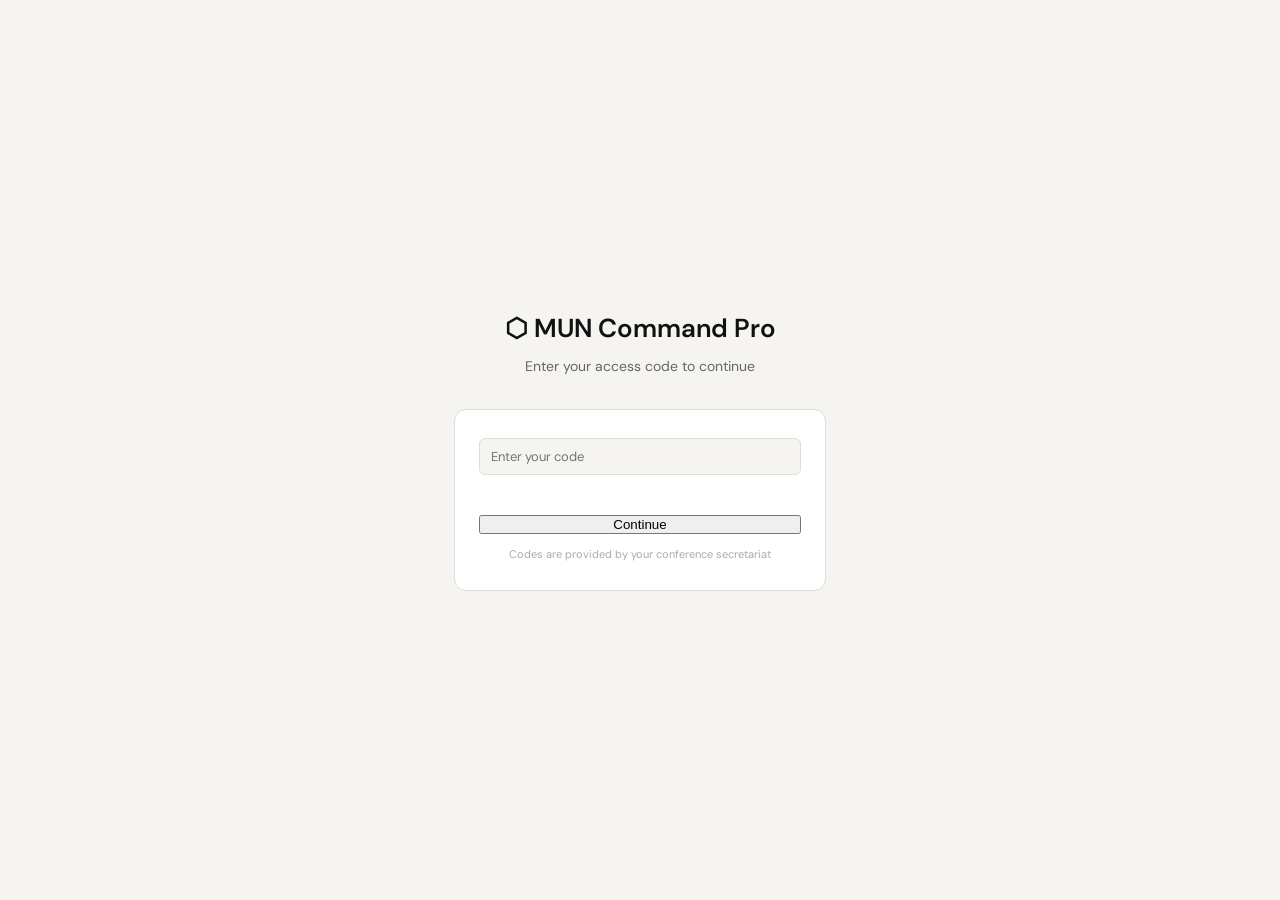
<file: templates/index.html>
<!DOCTYPE html>
<html lang="en">
<head>
  <meta charset="UTF-8">
  <meta name="viewport" content="width=device-width, initial-scale=1.0">
  <title>MUN Command Pro</title>
  <link rel="stylesheet" href="/static/style.css">
  <link href="https://fonts.googleapis.com/css2?family=DM+Sans:wght@300;400;500;600&display=swap" rel="stylesheet">
</head>
<body class="landing-page">

  <div class="landing-wrap">
    <div class="landing-logo">⬡ MUN Command Pro</div>
    <p class="landing-tagline">Enter your access code to continue</p>

    <div class="login-card">
      <input
        type="text"
        id="access-code"
        placeholder="Enter your code"
        autocomplete="off"
        spellcheck="false"
      />
      <div class="login-error" id="login-error"></div>
      <button id="login-btn">Continue</button>
      <p class="login-hint">Codes are provided by your conference secretariat</p>
    </div>
  </div>

  <script src="/static/app.js" type="module"></script>
</body>
</html>
</file>
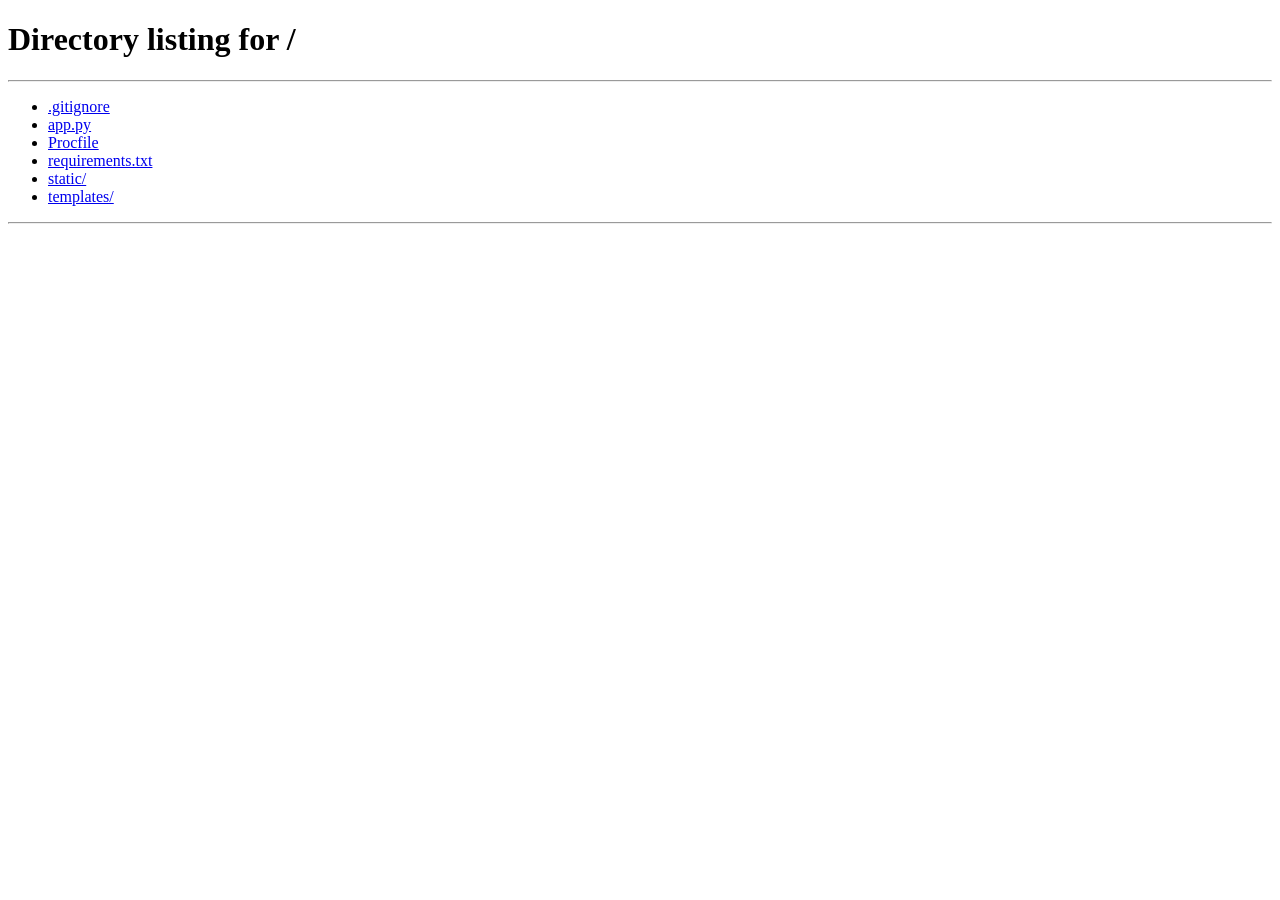
<file: templates/chair.html>
<!DOCTYPE html>
<html lang="en">
<head>
  <meta charset="UTF-8">
  <meta name="viewport" content="width=device-width, initial-scale=1.0">
  <title>Chair — MUN Command Pro</title>
  <link rel="stylesheet" href="/static/style.css">
  <link href="https://fonts.googleapis.com/css2?family=DM+Sans:wght@300;400;500;600&display=swap" rel="stylesheet">
</head>
<body class="app-page">

<div class="app-layout">

  <!-- SIDEBAR -->
  <aside class="sidebar">
    <div class="sidebar-top">
      <div class="sidebar-brand">⬡ MUN Command Pro</div>
      <div class="room-pill">
        <span id="room-code-display">—</span>
        <span class="room-pill-label">room code</span>
      </div>
    </div>

    <nav class="sidebar-nav">
      <button class="nav-btn active" data-tab="speakers">
        Speakers
      </button>
      <button class="nav-btn" data-tab="motions">
        Motions
        <span class="nav-count" id="count-motions"></span>
      </button>
      <button class="nav-btn" data-tab="chits">
        Chits
        <span class="nav-count" id="count-chits"></span>
      </button>
      <button class="nav-btn" data-tab="amendments">
        Amendments
        <span class="nav-count" id="count-amendments"></span>
      </button>
      <button class="nav-btn" data-tab="documents">
        Documents
        <span class="nav-count" id="count-documents"></span>
      </button>
      <button class="nav-btn" data-tab="delegates">
        Delegates
      </button>
    </nav>

    <div class="sidebar-bottom">
      <div class="sidebar-info">
        <span id="chair-name-display">—</span>
        <span id="committee-display" class="sidebar-committee">—</span>
      </div>
      <div class="room-toggle">
        <span class="toggle-label" id="room-status-label">Room open</span>
        <label class="toggle-switch">
          <input type="checkbox" id="room-toggle-input" checked onchange="toggleRoom(this.checked)">
          <span class="toggle-slider"></span>
        </label>
      </div>
    </div>
  </aside>

  <!-- MAIN CONTENT -->
  <main class="main-area">

    <header class="main-header">
      <h1 class="main-title" id="main-title">Speakers</h1>
      <div class="header-status">
        <span class="status-dot" id="status-dot"></span>
        <span id="status-text">Live</span>
      </div>
    </header>

    <!-- CLOSED BANNER -->
    <div class="closed-banner" id="closed-banner" style="display:none">
      Room is currently closed — delegates cannot submit anything
    </div>

    <!-- SPEAKERS TAB -->
    <section class="tab-panel active" id="tab-speakers">
      <div class="two-col">

        <div class="card">
          <div class="card-header">
            <h2>Current speaker</h2>
            <button class="btn-primary" onclick="nextSpeaker()">Next →</button>
          </div>
          <div class="speaker-stage">
            <div class="speaker-country" id="current-speaker-name">No speaker</div>
            <div class="timer-display" id="timer-display">01:30</div>
            <div class="timer-controls">
              <button class="btn-secondary" onclick="startTimer()">▶ Start</button>
              <button class="btn-secondary" onclick="pauseTimer()">⏸ Pause</button>
              <button class="btn-secondary" onclick="resetTimer()">↺ Reset</button>
            </div>
            <div class="timer-set">
              <label>Speaking time (sec)</label>
              <input type="number" id="speaker-time" value="90" min="30" max="300">
            </div>
          </div>
        </div>

        <div class="card">
          <div class="card-header">
            <h2>Queue</h2>
          </div>
          <div class="search-box">
            <input
              type="text"
              id="speaker-search"
              placeholder="Search country..."
              oninput="filterSpeakerSearch()"
              onfocus="showDropdown()"
            >
            <div class="search-dropdown" id="speaker-dropdown"></div>
          </div>
          <div class="list-body" id="speakers-queue">
            <div class="empty-msg">No speakers queued</div>
          </div>
        </div>

      </div>

      <div class="card">
        <div class="card-header"><h2>Points raised</h2></div>
        <div class="list-body" id="points-list">
          <div class="empty-msg">No points raised</div>
        </div>
      </div>
    </section>

    <!-- MOTIONS TAB -->
    <section class="tab-panel" id="tab-motions">
      <div class="card">
        <div class="card-header">
          <h2>Pending motions</h2>
          <button class="btn-primary" onclick="openModal('modal-motion')">+ Add</button>
        </div>
        <div class="list-body" id="motions-list">
          <div class="empty-msg">No motions</div>
        </div>
      </div>
    </section>

    <!-- CHITS TAB -->
    <section class="tab-panel" id="tab-chits">
      <div class="card">
        <div class="card-header">
          <h2>All chits</h2>
          <button class="btn-secondary" onclick="deleteMarkedChits()">Delete marked</button>
        </div>
        <div class="list-body" id="chits-list">
          <div class="empty-msg">No chits</div>
        </div>
      </div>
    </section>

    <!-- AMENDMENTS TAB -->
    <section class="tab-panel" id="tab-amendments">
      <div class="card">
        <div class="card-header"><h2>Amendments</h2></div>
        <div class="list-body" id="amendments-list">
          <div class="empty-msg">No amendments</div>
        </div>
      </div>
    </section>

    <!-- DOCUMENTS TAB -->
    <section class="tab-panel" id="tab-documents">
      <div class="card">
        <div class="card-header"><h2>Submitted documents</h2></div>
        <div class="list-body" id="documents-list">
          <div class="empty-msg">No documents</div>
        </div>
      </div>
    </section>

    <!-- DELEGATES TAB -->
    <section class="tab-panel" id="tab-delegates">
      <div class="card">
        <div class="card-header">
          <h2>Connected delegates</h2>
          <span id="delegate-count" class="count-badge">0</span>
        </div>
        <div class="delegates-grid" id="delegates-grid">
          <div class="empty-msg">No delegates connected</div>
        </div>
      </div>
    </section>

  </main>
</div>

<!-- ADD MOTION MODAL -->
<div class="modal-overlay" id="modal-motion">
  <div class="modal">
    <h3>Add motion</h3>
    <select id="motion-type">
      <option value="mod">Moderated Caucus</option>
      <option value="unmod">Unmoderated Caucus</option>
      <option value="challenge">Challenge</option>
      <option value="suspension">Suspension of Debate</option>
      <option value="adjourn">Adjournment</option>
      <option value="extend">Extension of Speakers List</option>
      <option value="order">Point of Order</option>
    </select>
    <input type="text" id="motion-country" placeholder="Proposed by (country)">
    <input type="text" id="motion-details" placeholder="Details (e.g. 10 min, 1 min speaking)">
    <div class="modal-actions">
      <button class="btn-secondary" onclick="closeModal('modal-motion')">Cancel</button>
      <button class="btn-primary" onclick="submitMotionFromChair()">Submit</button>
    </div>
  </div>
</div>

<script src="/static/app.js" type="module"></script>
<script src="/static/chair.js" type="module"></script>
</body>
</html>
</file>
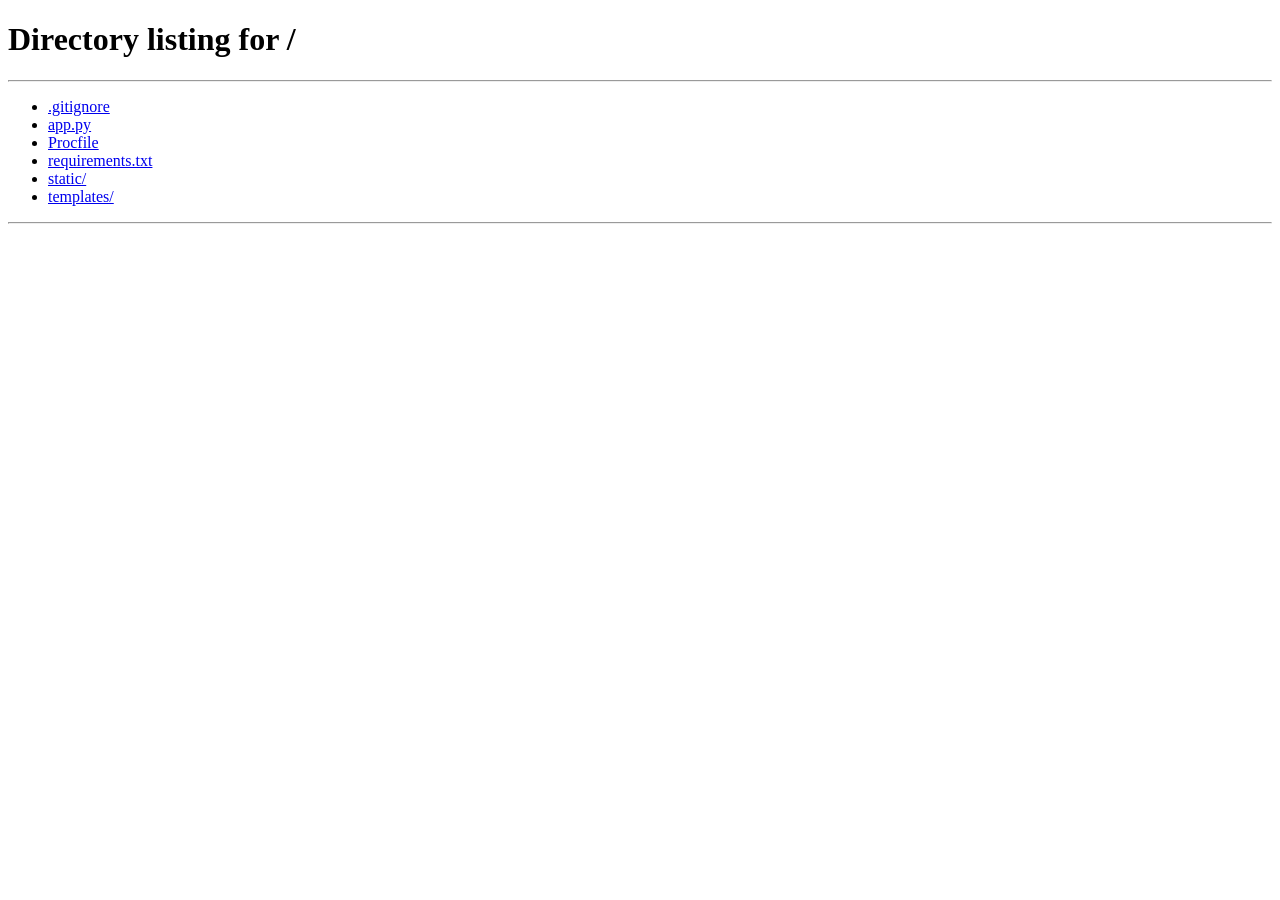
<file: templates/delegate.html>
<!DOCTYPE html>
<html lang="en">
<head>
  <meta charset="UTF-8">
  <meta name="viewport" content="width=device-width, initial-scale=1.0">
  <title>Delegate — MUN Command Pro</title>
  <link rel="stylesheet" href="/static/style.css">
  <link href="https://fonts.googleapis.com/css2?family=DM+Sans:wght@300;400;500;600&display=swap" rel="stylesheet">
</head>
<body class="app-page">

<div class="app-layout">

  <!-- SIDEBAR -->
  <aside class="sidebar">
    <div class="sidebar-top">
      <div class="sidebar-brand">⬡ MUN Command Pro</div>
      <div class="room-pill">
        <span id="del-room-code">—</span>
        <span class="room-pill-label">room code</span>
      </div>
    </div>

    <nav class="sidebar-nav">
      <button class="nav-btn active" data-tab="session">Session</button>
      <button class="nav-btn" data-tab="chits">
        Chits
        <span class="nav-count" id="del-count-chits"></span>
      </button>
      <button class="nav-btn" data-tab="documents">Documents</button>
      <button class="nav-btn" data-tab="amendments">Amendments</button>
      <button class="nav-btn" data-tab="motions">Motions</button>
    </nav>

    <div class="sidebar-bottom">
      <div class="sidebar-info">
        <span id="del-country-display">—</span>
        <span id="del-code-display" class="sidebar-committee">—</span>
      </div>
    </div>
  </aside>

  <!-- MAIN CONTENT -->
  <main class="main-area">

    <header class="main-header">
      <h1 class="main-title" id="del-main-title">Session</h1>
      <div class="header-status">
        <span class="status-dot" id="del-status-dot"></span>
        <span id="del-status-text">Connected</span>
      </div>
    </header>

    <!-- CLOSED BANNER -->
    <div class="closed-banner" id="del-closed-banner" style="display:none">
      Room is currently closed — submissions are disabled
    </div>

    <!-- SESSION TAB -->
    <section class="tab-panel active" id="tab-session">
      <div class="two-col">

        <div class="card">
          <div class="card-header"><h2>Current speaker</h2></div>
          <div class="speaker-stage">
            <div class="speaker-country" id="del-current-speaker">Waiting for chair...</div>
            <div class="timer-display" id="del-timer">—</div>
            <div class="points-btns">
              <button class="btn-point" onclick="raisePoint('POO')">Raise POO</button>
              <button class="btn-point" onclick="raisePoint('PPP')">Raise PPP</button>
            </div>
          </div>
        </div>

        <div class="card">
          <div class="card-header"><h2>Speakers queue</h2></div>
          <div class="list-body" id="del-speakers-queue">
            <div class="empty-msg">No speakers queued</div>
          </div>
        </div>

      </div>
    </section>

    <!-- CHITS TAB -->
    <section class="tab-panel" id="tab-chits">
      <div class="two-col">

        <div class="card">
          <div class="card-header"><h2>New chit</h2></div>
          <div class="compose">
            <select id="chit-recipient"></select>
            <textarea id="chit-text" placeholder="Write your message..." rows="4"></textarea>
            <div class="profanity-warning" id="profanity-warning" style="display:none">
              ⛔ Message blocked — inappropriate language
            </div>
            <button class="btn-primary submit-btn" id="send-chit-btn" onclick="sendChit()">Send</button>
          </div>
        </div>

        <div class="card">
          <div class="card-header"><h2>Conversations</h2></div>
          <div class="list-body" id="conversations-list">
            <div class="empty-msg">No messages yet</div>
          </div>
        </div>

      </div>

      <!-- Thread view -->
      <div class="card thread-card" id="thread-card" style="display:none">
        <div class="card-header">
          <h2 id="thread-title">Thread</h2>
          <button class="btn-secondary" onclick="closeThread()">Close</button>
        </div>
        <div class="thread-messages" id="thread-messages"></div>
        <div class="thread-reply">
          <textarea id="reply-text" placeholder="Reply..." rows="2"></textarea>
          <button class="btn-primary submit-btn" id="reply-btn" onclick="sendReply()">Reply</button>
        </div>
      </div>
    </section>

    <!-- DOCUMENTS TAB -->
    <section class="tab-panel" id="tab-documents">
    <div class="two-col">

        <div class="card">
        <div class="card-header"><h2>Submit document</h2></div>
        <div class="compose">
            <select id="doc-type">
            <option value="Position Paper">Position Paper</option>
            <option value="Draft Resolution">Draft Resolution</option>
            <option value="Working Paper">Working Paper</option>
            <option value="Private Directive">Private Directive</option>
            <option value="Public Directive">Public Directive</option>
            </select>
            <input type="text" id="doc-title" placeholder="Document title (e.g. BR/GER-01)">
            <textarea id="doc-content" placeholder="Paste your document content here..." rows="10"></textarea>
            <button class="btn-primary submit-btn" id="upload-btn" onclick="submitDocument()">Submit</button>
        </div>
        </div>

        <div class="card">
        <div class="card-header"><h2>My submissions</h2></div>
        <div class="list-body" id="my-documents">
            <div class="empty-msg">Nothing submitted yet</div>
        </div>
        </div>

    </div>
    </section>

    <!-- AMENDMENTS TAB -->
    <section class="tab-panel" id="tab-amendments">
      <div class="two-col">

        <div class="card">
          <div class="card-header"><h2>Submit amendment</h2></div>
          <div class="compose">
            <input type="text" id="amend-resolution" placeholder="Resolution reference (e.g. BR/GER-01)">
            <input type="text" id="amend-clause" placeholder="Clause number">
            <select id="amend-type">
              <option value="Modify">Modify clause</option>
              <option value="Add">Add clause</option>
              <option value="Delete">Delete clause</option>
            </select>
            <textarea id="amend-text" placeholder="Proposed new text..." rows="3"></textarea>
            <button class="btn-primary submit-btn" id="amend-btn" onclick="submitAmendment()">Submit</button>
          </div>
        </div>

        <div class="card">
          <div class="card-header"><h2>My amendments</h2></div>
          <div class="list-body" id="my-amendments">
            <div class="empty-msg">No amendments submitted</div>
          </div>
        </div>

      </div>
    </section>

    <!-- MOTIONS TAB -->
    <section class="tab-panel" id="tab-motions">
      <div class="two-col">

        <div class="card">
          <div class="card-header"><h2>Submit motion</h2></div>
          <div class="compose">
            <select id="del-motion-type">
              <option value="mod">Moderated Caucus</option>
              <option value="unmod">Unmoderated Caucus</option>
              <option value="challenge">Challenge</option>
              <option value="suspension">Suspension of Debate</option>
              <option value="adjourn">Adjournment</option>
              <option value="extend">Extension of Speakers List</option>
            </select>
            <input type="text" id="del-motion-details" placeholder="Details (e.g. 10 min, 1 min speaking)">
            <button class="btn-primary submit-btn" id="motion-btn" onclick="submitMotion()">Submit</button>
          </div>
        </div>

        <div class="card">
          <div class="card-header"><h2>Active motions</h2></div>
          <div class="list-body" id="del-motions-list">
            <div class="empty-msg">No motions</div>
          </div>
        </div>

      </div>
    </section>

  </main>
</div>

<script src="/static/app.js" type="module"></script>
<script src="/static/delegate.js" type="module"></script>
</body>
</html>
</file>
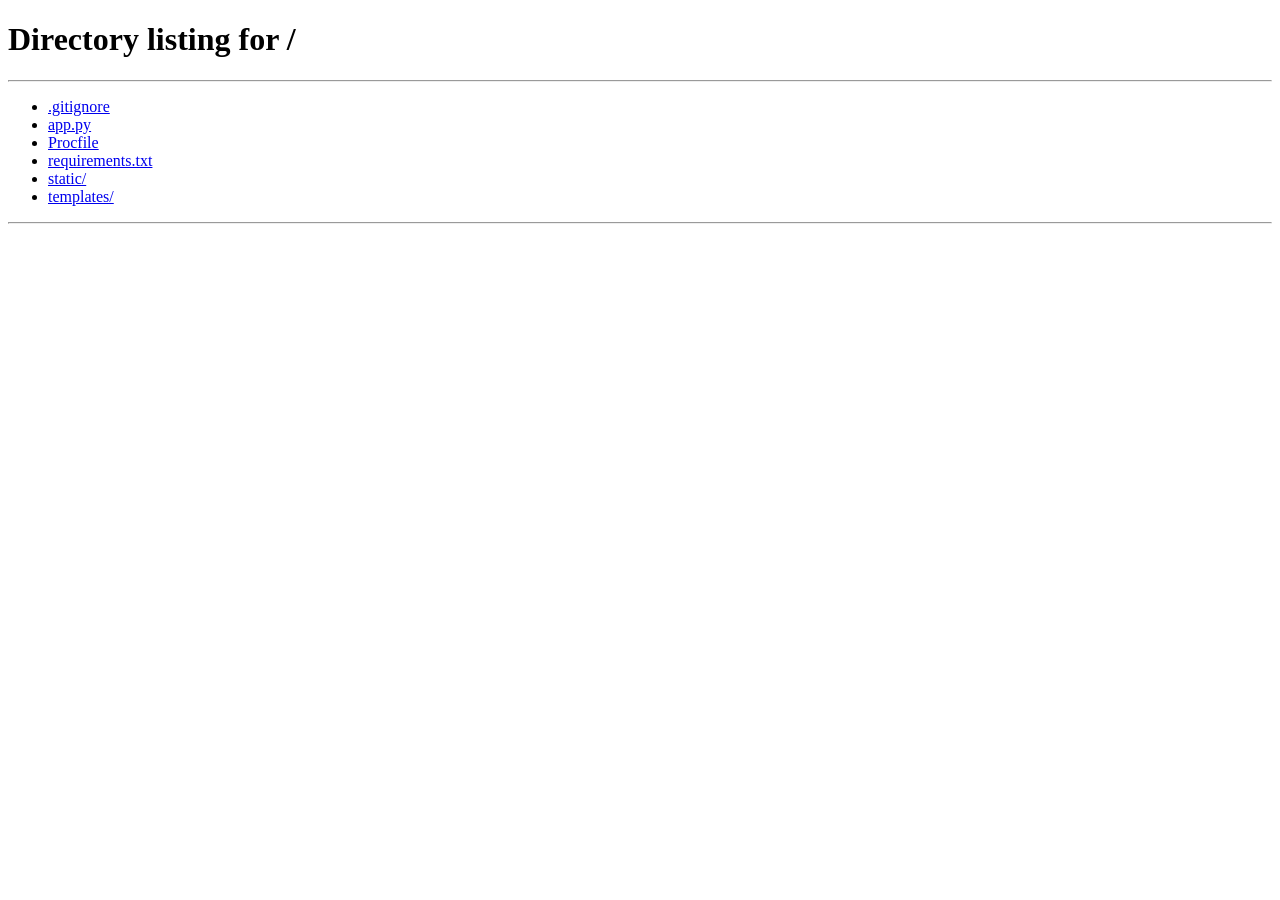
<file: templates/secretariat.html>
<!DOCTYPE html>
<html lang="en">
<head>
  <meta charset="UTF-8">
  <meta name="viewport" content="width=device-width, initial-scale=1.0">
  <title>Secretariat — MUN Command Pro</title>
  <link rel="stylesheet" href="/static/style.css">
  <link href="https://fonts.googleapis.com/css2?family=DM+Sans:wght@300;400;500;600&display=swap" rel="stylesheet">
</head>
<body class="app-page">

<div class="app-layout">

  <!-- SIDEBAR -->
  <aside class="sidebar">
    <div class="sidebar-top">
      <div class="sidebar-brand">⬡ MUN Command Pro</div>
      <div class="room-pill" style="background:#FCEBEB">
        <span style="color:#791F1F;font-size:13px">Secretariat</span>
        <span class="room-pill-label" style="color:#c0392b">Admin</span>
      </div>
    </div>

    <nav class="sidebar-nav">
      <button class="nav-btn active" data-tab="overview">Overview</button>
      <button class="nav-btn" data-tab="chit-monitor">Chit Monitor</button>
      <button class="nav-btn" data-tab="rooms">Rooms</button>
    </nav>

    <div class="sidebar-bottom">
      <div class="sidebar-info">
        <span id="sec-name-display">—</span>
        <span id="sec-role-display" class="sidebar-committee">—</span>
      </div>
      <button class="conference-over-btn" onclick="confirmConferenceOver()">
        Conference Over
      </button>
    </div>
  </aside>

  <!-- MAIN CONTENT -->
  <main class="main-area">

    <header class="main-header">
      <h1 class="main-title" id="sec-main-title">Overview</h1>
      <div class="header-status">
        <span class="status-dot"></span>
        <span>Live</span>
      </div>
    </header>

    <!-- OVERVIEW TAB -->
    <section class="tab-panel active" id="tab-overview">
      <div class="stats-row">
        <div class="stat-box">
          <div class="stat-num" id="stat-rooms">0</div>
          <div class="stat-lbl">Active rooms</div>
        </div>
        <div class="stat-box">
          <div class="stat-num" id="stat-delegates">0</div>
          <div class="stat-lbl">Delegates</div>
        </div>
        <div class="stat-box">
          <div class="stat-num" id="stat-chits">0</div>
          <div class="stat-lbl">Total chits</div>
        </div>
        <div class="stat-box" style="border-color:#FCEBEB">
          <div class="stat-num" style="color:#c0392b" id="stat-marked">0</div>
          <div class="stat-lbl">Marked chits</div>
        </div>
      </div>

      <div class="card">
        <div class="card-header"><h2>All committees</h2></div>
        <div class="list-body" id="committees-overview">
          <div class="empty-msg">No active rooms</div>
        </div>
      </div>
    </section>

    <!-- CHIT MONITOR TAB -->
    <section class="tab-panel" id="tab-chit-monitor">
      <div class="card">
        <div class="card-header">
          <h2>All chits — every committee</h2>
        </div>
        <div class="list-body" id="all-chits-monitor">
          <div class="empty-msg">No chits yet</div>
        </div>
      </div>
    </section>

    <!-- ROOMS TAB -->
    <section class="tab-panel" id="tab-rooms">
      <div class="card">
        <div class="card-header"><h2>Room controls</h2></div>
        <div class="list-body" id="rooms-control">
          <div class="empty-msg">No active rooms</div>
        </div>
      </div>
    </section>

  </main>
</div>

<script src="/static/app.js" type="module"></script>
<script src="/static/secretariat.js" type="module"></script>
</body>
</html>
</file>
<file: static/style.css>
/* ── RESET & BASE ── */
*, *::before, *::after {
  box-sizing: border-box;
  margin: 0;
  padding: 0;
}

/* box-sizing: border-box means padding and border are included
   in the element's total width/height. Without this, adding
   padding makes elements wider than expected — very confusing. */

body {
  font-family: 'DM Sans', sans-serif;
  background: #f5f4f1;
  color: #111;
  font-size: 14px;
  line-height: 1.5;
}

/* ── LANDING PAGE ── */
.landing-page {
  min-height: 100vh;
  display: flex;
  align-items: center;
  justify-content: center;
}

/* min-height: 100vh means at least the full viewport height.
   display flex + align-items center + justify-content center
   = perfectly centres the login card both vertically and horizontally */

.landing-wrap {
  width: 100%;
  max-width: 420px;
  padding: 24px;
  text-align: center;
}

.landing-logo {
  font-size: 26px;
  font-weight: 600;
  margin-bottom: 8px;
  color: #111;
}

.landing-tagline {
  font-size: 14px;
  color: #666;
  margin-bottom: 32px;
}

.login-card {
  background: #fff;
  border: 0.5px solid #ddd;
  border-radius: 12px;
  padding: 28px 24px;
  display: flex;
  flex-direction: column;
  gap: 12px;
}

/* gap: 12px adds space between all direct children
   without needing margin on each one individually */

.login-error {
  font-size: 12px;
  color: #c0392b;
  min-height: 16px;
  text-align: left;
}

.login-hint {
  font-size: 11px;
  color: #aaa;
  text-align: center;
}

/* ── APP LAYOUT ── */
.app-layout {
  display: flex;
  height: 100vh;
  overflow: hidden;
}

/* height: 100vh = exactly the viewport height
   overflow: hidden = prevents the whole page from scrolling.
   Instead, only the main content area scrolls inside itself */

/* ── SIDEBAR ── */
.sidebar {
  width: 200px;
  background: #fff;
  border-right: 0.5px solid #e0e0e0;
  display: flex;
  flex-direction: column;
  flex-shrink: 0;
}

/* flex-shrink: 0 prevents the sidebar from getting smaller
   when the window is narrow. It always stays 200px wide. */

.sidebar-top {
  padding: 16px;
  border-bottom: 0.5px solid #e0e0e0;
}

.sidebar-brand {
  font-size: 13px;
  font-weight: 600;
  margin-bottom: 12px;
  color: #111;
}

.room-pill {
  background: #EEEDFE;
  border-radius: 8px;
  padding: 8px 12px;
  display: flex;
  flex-direction: column;
}

.room-pill span:first-child {
  font-size: 16px;
  font-weight: 600;
  letter-spacing: 2px;
  color: #26215C;
}

.room-pill-label {
  font-size: 10px;
  color: #534AB7;
  margin-top: 2px;
}

.sidebar-nav {
  flex: 1;
  padding: 8px 0;
  display: flex;
  flex-direction: column;
}

/* flex: 1 makes the nav take up all space between
   the top section and the bottom section */

.nav-btn {
  display: flex;
  align-items: center;
  justify-content: space-between;
  width: 100%;
  padding: 10px 16px;
  background: none;
  border: none;
  border-right: 2px solid transparent;
  font-family: 'DM Sans', sans-serif;
  font-size: 13px;
  color: #666;
  cursor: pointer;
  text-align: left;
  transition: all 0.15s;
}

/* transition: all 0.15s makes the hover effect animate
   smoothly over 0.15 seconds instead of snapping instantly */

.nav-btn:hover {
  background: #f5f4f1;
  color: #111;
}

.nav-btn.active {
  background: #EEEDFE;
  color: #111;
  border-right-color: #534AB7;
  font-weight: 500;
}

.nav-count {
  background: #534AB7;
  color: #fff;
  font-size: 10px;
  font-weight: 600;
  padding: 1px 6px;
  border-radius: 10px;
  display: none;
}

.nav-count.visible {
  display: inline;
}

.sidebar-bottom {
  padding: 14px 16px;
  border-top: 0.5px solid #e0e0e0;
  display: flex;
  flex-direction: column;
  gap: 10px;
}

.sidebar-info {
  display: flex;
  flex-direction: column;
  gap: 2px;
}

.sidebar-info span:first-child {
  font-size: 12px;
  font-weight: 500;
  color: #111;
}

.sidebar-committee {
  font-size: 11px;
  color: #888;
}

/* ── ROOM TOGGLE ── */
.room-toggle {
  display: flex;
  align-items: center;
  justify-content: space-between;
}

.toggle-label {
  font-size: 12px;
  color: #555;
}

.toggle-switch {
  position: relative;
  display: inline-block;
  width: 36px;
  height: 20px;
}

.toggle-switch input {
  opacity: 0;
  width: 0;
  height: 0;
}

/* opacity: 0 hides the actual checkbox input but keeps it
   functional. We style the visual part separately. */

.toggle-slider {
  position: absolute;
  inset: 0;
  background: #ccc;
  border-radius: 20px;
  cursor: pointer;
  transition: 0.2s;
}

.toggle-slider::before {
  content: '';
  position: absolute;
  width: 14px;
  height: 14px;
  left: 3px;
  top: 3px;
  background: #fff;
  border-radius: 50%;
  transition: 0.2s;
}

/* ::before creates a pseudo-element — a visual element
   that doesn't exist in the HTML. We use it for the
   white circle inside the toggle */

.toggle-switch input:checked + .toggle-slider {
  background: #1D9E75;
}

.toggle-switch input:checked + .toggle-slider::before {
  transform: translateX(16px);
}

/* When the checkbox is checked, the + selector targets
   the next sibling (the slider) and moves the circle right */

/* ── CLOSE ROOM BUTTONS ── */
.conference-over-btn {
  width: 100%;
  background: #FCEBEB;
  border: 1.5px solid #E24B4A;
  color: #791F1F;
  padding: 8px;
  border-radius: 6px;
  font-size: 12px;
  font-weight: 500;
  cursor: pointer;
  font-family: 'DM Sans', sans-serif;
  transition: background 0.15s;
}

.conference-over-btn:hover {
  background: #f8d7d7;
}

/* ── MAIN AREA ── */
.main-area {
  flex: 1;
  display: flex;
  flex-direction: column;
  overflow: hidden;
  min-width: 0;
}

/* min-width: 0 is a flex quirk fix — without it, flex children
   won't shrink below their content size, causing overflow */

.main-header {
  padding: 14px 20px;
  background: #fff;
  border-bottom: 0.5px solid #e0e0e0;
  display: flex;
  align-items: center;
  justify-content: space-between;
  flex-shrink: 0;
}

.main-title {
  font-size: 16px;
  font-weight: 600;
  color: #111;
}

.header-status {
  display: flex;
  align-items: center;
  gap: 6px;
  font-size: 12px;
  color: #888;
}

.status-dot {
  width: 7px;
  height: 7px;
  border-radius: 50%;
  background: #1D9E75;
  box-shadow: 0 0 5px #1D9E75;
  animation: pulse 2s ease-in-out infinite;
}

@keyframes pulse {
  0%, 100% { opacity: 1; }
  50% { opacity: 0.4; }
}

/* @keyframes defines an animation. pulse makes the
   green dot fade in and out to show the app is live */

/* ── CLOSED BANNER ── */
.closed-banner {
  background: #FAEEDA;
  border-bottom: 0.5px solid #FAC775;
  padding: 10px 20px;
  font-size: 13px;
  color: #633806;
  font-weight: 500;
  flex-shrink: 0;
}

/* ── TAB PANELS ── */
.tab-panel {
  display: none;
  padding: 16px;
  overflow-y: auto;
  flex: 1;
}

.tab-panel.active {
  display: block;
}

/* Only the active tab is visible. JavaScript switches
   the active class to show/hide tabs */

/* ── CARDS ── */
.card {
  background: #fff;
  border: 0.5px solid #e0e0e0;
  border-radius: 10px;
  overflow: hidden;
  margin-bottom: 14px;
}

.card-header {
  padding: 12px 16px;
  background: #fafafa;
  border-bottom: 0.5px solid #e0e0e0;
  display: flex;
  align-items: center;
  justify-content: space-between;
}

.card-header h2 {
  font-size: 13px;
  font-weight: 500;
  color: #111;
}

.two-col {
  display: grid;
  grid-template-columns: 1fr 1fr;
  gap: 14px;
}

/* grid-template-columns: 1fr 1fr creates two equal columns.
   1fr means "one fraction of available space" */

.list-body {
  padding: 10px;
  min-height: 60px;
}

.empty-msg {
  text-align: center;
  padding: 20px;
  color: #bbb;
  font-size: 12px;
  font-style: italic;
}

/* ── SPEAKER STAGE ── */
.speaker-stage {
  padding: 20px;
  text-align: center;
}

.speaker-country {
  font-size: 18px;
  font-weight: 600;
  color: #111;
  margin-bottom: 10px;
}

.timer-display {
  font-size: 44px;
  font-weight: 300;
  letter-spacing: 4px;
  color: #111;
  margin-bottom: 12px;
  font-variant-numeric: tabular-nums;
}

/* font-variant-numeric: tabular-nums makes all numbers
   the same width so the timer doesn't jump around
   as digits change */

.timer-display.warning { color: #BA7517; }
.timer-display.danger  { color: #c0392b; }

.timer-controls {
  display: flex;
  justify-content: center;
  gap: 8px;
  margin-bottom: 12px;
}

.timer-set {
  display: flex;
  align-items: center;
  justify-content: center;
  gap: 8px;
  font-size: 12px;
  color: #888;
}

.timer-set input {
  width: 60px;
  text-align: center;
}

.points-btns {
  display: flex;
  justify-content: center;
  gap: 8px;
  margin-top: 12px;
  flex-wrap: wrap;
}

.btn-point {
  background: #f5f4f1;
  border: 1.5px solid #ddd;
  color: #111;
  padding: 6px 14px;
  border-radius: 6px;
  font-size: 12px;
  font-weight: 500;
  cursor: pointer;
  font-family: 'DM Sans', sans-serif;
  transition: all 0.15s;
}

.btn-point:hover {
  background: #EEEDFE;
  border-color: #AFA9EC;
}

/* ── SEARCH DROPDOWN ── */
.search-box {
  padding: 10px;
  position: relative;
}

/* position: relative on the container makes it the
   reference point for the dropdown's absolute positioning */

.search-dropdown {
  display: none;
  position: absolute;
  left: 10px;
  right: 10px;
  background: #fff;
  border: 0.5px solid #ddd;
  border-radius: 6px;
  max-height: 200px;
  overflow-y: auto;
  z-index: 50;
  box-shadow: 0 4px 12px rgba(0,0,0,0.1);
}

/* position: absolute removes the element from normal flow
   and places it relative to the nearest positioned ancestor.
   z-index: 50 makes it appear above other elements */

.search-dropdown.open {
  display: block;
}

.dropdown-item {
  padding: 9px 12px;
  font-size: 13px;
  cursor: pointer;
  color: #111;
  border-bottom: 0.5px solid #f0f0f0;
}

.dropdown-item:last-child {
  border-bottom: none;
}

.dropdown-item:hover {
  background: #EEEDFE;
}

/* ── LIST ITEMS ── */
.list-row {
  display: flex;
  align-items: flex-start;
  justify-content: space-between;
  padding: 10px 12px;
  border-bottom: 0.5px solid #f0f0f0;
}

.list-row:last-child {
  border-bottom: none;
}

.row-tag {
  display: inline-block;
  font-size: 10px;
  font-weight: 600;
  padding: 2px 8px;
  border-radius: 10px;
  margin-bottom: 4px;
}

.tag-mod        { background: #E6F1FB; color: #0C447C; }
.tag-unmod      { background: #E1F5EE; color: #085041; }
.tag-challenge  { background: #FCEBEB; color: #791F1F; }
.tag-suspension { background: #FAEEDA; color: #633806; }
.tag-adjourn    { background: #f0f0f0; color: #444; }
.tag-extend     { background: #FBEAF0; color: #72243E; }
.tag-order      { background: #FAEEDA; color: #633806; }
.tag-pp         { background: #EEEDFE; color: #26215C; }
.tag-dr         { background: #E1F5EE; color: #085041; }
.tag-wp         { background: #E6F1FB; color: #0C447C; }
.tag-pd         { background: #FBEAF0; color: #72243E; }
.tag-poi        { background: #FAEEDA; color: #633806; }
.tag-poo        { background: #FCEBEB; color: #791F1F; }
.tag-ppp        { background: #E1F5EE; color: #085041; }
.tag-pending    { background: #f0f0f0; color: #555; }
.tag-accepted   { background: #E1F5EE; color: #085041; }
.tag-rejected   { background: #FCEBEB; color: #791F1F; }

.row-main { font-size: 13px; font-weight: 500; color: #111; margin-bottom: 2px; }
.row-sub  { font-size: 11px; color: #888; margin-top: 1px; }
.row-actions { display: flex; gap: 6px; flex-shrink: 0; margin-left: 10px; }

/* ── AI BADGE ── */
.ai-badge {
  display: inline-block;
  font-size: 10px;
  font-weight: 600;
  padding: 2px 8px;
  border-radius: 10px;
}

.ai-low  { background: #E1F5EE; color: #085041; }
.ai-mid  { background: #FAEEDA; color: #633806; }
.ai-high { background: #FCEBEB; color: #791F1F; }

/* ── MARK TOGGLE ── */
.mark-toggle {
  display: flex;
  align-items: center;
  gap: 6px;
  font-size: 11px;
  color: #888;
  cursor: pointer;
}

.mark-toggle input[type="checkbox"] {
  cursor: pointer;
  width: 14px;
  height: 14px;
}

/* ── CHIT ITEMS ── */
.chit-item {
  padding: 10px 12px;
  border-bottom: 0.5px solid #f0f0f0;
}

.chit-item:last-child { border-bottom: none; }

.chit-item.marked {
  background: #fafafa;
  opacity: 0.6;
}

/* marked chits are greyed out but still visible */

.chit-header {
  display: flex;
  justify-content: space-between;
  margin-bottom: 5px;
}

.chit-route { font-size: 11px; color: #888; }
.chit-route strong { color: #111; }
.chit-time  { font-size: 10px; color: #bbb; }
.chit-body  { font-size: 13px; color: #111; line-height: 1.5; margin-bottom: 7px; }
.chit-footer { display: flex; align-items: center; justify-content: space-between; }

/* ── WHATSAPP THREADS ── */
.conv-item {
  display: flex;
  align-items: center;
  justify-content: space-between;
  padding: 12px 14px;
  border-bottom: 0.5px solid #f0f0f0;
  cursor: pointer;
  transition: background 0.1s;
}

.conv-item:hover { background: #f5f4f1; }
.conv-item:last-child { border-bottom: none; }
.conv-name { font-size: 13px; font-weight: 500; color: #111; }
.conv-preview { font-size: 11px; color: #888; margin-top: 2px; }
.conv-unread {
  background: #534AB7;
  color: #fff;
  font-size: 10px;
  font-weight: 600;
  padding: 2px 7px;
  border-radius: 10px;
}

.thread-card { margin-top: 14px; }

.thread-messages {
  padding: 12px;
  max-height: 280px;
  overflow-y: auto;
  display: flex;
  flex-direction: column;
  gap: 8px;
}

.thread-msg {
  max-width: 72%;
  padding: 8px 12px;
  border-radius: 10px;
  font-size: 13px;
  line-height: 1.5;
}

.thread-msg.sent {
  align-self: flex-end;
  background: #EEEDFE;
  border-bottom-right-radius: 2px;
}

.thread-msg.received {
  align-self: flex-start;
  background: #f5f4f1;
  border-bottom-left-radius: 2px;
}

.thread-msg-meta {
  font-size: 10px;
  color: #aaa;
  margin-top: 4px;
}

.thread-reply {
  padding: 10px 12px;
  border-top: 0.5px solid #e0e0e0;
  display: flex;
  gap: 8px;
  align-items: flex-end;
}

.thread-reply textarea {
  flex: 1;
  margin: 0;
}

/* ── DELEGATES GRID ── */
.delegates-grid {
  padding: 12px;
  display: grid;
  grid-template-columns: repeat(auto-fill, minmax(130px, 1fr));
  gap: 8px;
}

/* repeat(auto-fill, minmax(130px, 1fr)) automatically creates
   as many columns as fit, each at least 130px wide */

.delegate-chip {
  background: #f5f4f1;
  border: 0.5px solid #e0e0e0;
  border-radius: 8px;
  padding: 10px;
  text-align: center;
}

.delegate-name { font-size: 12px; font-weight: 500; color: #111; margin-bottom: 3px; }
.delegate-code { font-size: 10px; color: #888; }

/* ── FILE UPLOAD ── */
.file-drop {
  border: 1.5px dashed #ccc;
  border-radius: 6px;
  padding: 14px;
  text-align: center;
  cursor: pointer;
  transition: border-color 0.15s;
  color: #888;
  font-size: 13px;
}

.file-drop:hover { border-color: #534AB7; color: #534AB7; }
.file-drop.has-file { border-color: #1D9E75; color: #085041; background: #E1F5EE; }

/* ── STATS (SECRETARIAT) ── */
.stats-row {
  display: grid;
  grid-template-columns: repeat(4, 1fr);
  gap: 12px;
  margin-bottom: 16px;
}

.stat-box {
  background: #fff;
  border: 0.5px solid #e0e0e0;
  border-radius: 10px;
  padding: 18px;
  text-align: center;
}

.stat-num { font-size: 34px; font-weight: 600; color: #111; }
.stat-lbl { font-size: 11px; color: #888; margin-top: 4px; }

/* ── COMPOSE AREAS ── */
.compose {
  padding: 14px;
  display: flex;
  flex-direction: column;
  gap: 10px;
}

.profanity-warning {
  background: #FCEBEB;
  border: 0.5px solid #F7C1C1;
  border-radius: 6px;
  padding: 8px 12px;
  font-size: 12px;
  color: #791F1F;
}

/* ── INPUTS ── */
input[type="text"],
input[type="number"],
select,
textarea {
  width: 100%;
  background: #f5f4f1;
  border: 1.5px solid #ddd;
  border-radius: 6px;
  color: #111;
  font-family: 'DM Sans', sans-serif;
  font-size: 13px;
  padding: 9px 11px;
  outline: none;
  transition: border-color 0.15s;
}

input:focus,
select:focus,
textarea:focus {
  border-color: #534AB7;
}

textarea { resize: vertical; }

select {
  cursor: pointer;
  appearance: none;
  background-image: url("data:image/svg+xml,%3Csvg xmlns='http://www.w3.org/2000/svg' width='10' height='6'%3E%3Cpath d='M0 0l5 6 5-6z' fill='%23999'/%3E%3C/svg%3E");
  background-repeat: no-repeat;
  background-position: right 11px center;
  padding-right: 30px;
}

/* appearance: none removes the browser's default dropdown arrow
   so we can add our own custom arrow using background-image */

/* ── BUTTONS ── */
.btn-primary {
  background: #111;
  color: #fff;
  border: none;
  padding: 9px 18px;
  border-radius: 6px;
  font-size: 13px;
  font-weight: 500;
  cursor: pointer;
  font-family: 'DM Sans', sans-serif;
  transition: background 0.15s;
}

.btn-primary:hover { background: #333; }

.btn-primary:disabled,
.submit-btn:disabled {
  background: #ccc;
  cursor: not-allowed;
  opacity: 0.6;
}

/* :disabled styles the button when disabled=true is set.
   cursor: not-allowed shows the no symbol on hover */

.btn-secondary {
  background: #fff;
  color: #111;
  border: 1.5px solid #111;
  padding: 7px 16px;
  border-radius: 6px;
  font-size: 12px;
  font-weight: 500;
  cursor: pointer;
  font-family: 'DM Sans', sans-serif;
  transition: background 0.15s;
}

.btn-secondary:hover { background: #f5f4f1; }

.btn-sm {
  background: #fff;
  color: #111;
  border: 1.5px solid #111;
  padding: 4px 10px;
  border-radius: 5px;
  font-size: 11px;
  font-weight: 500;
  cursor: pointer;
  font-family: 'DM Sans', sans-serif;
  transition: background 0.15s;
}

.btn-sm:hover { background: #f5f4f1; }

.btn-sm.accept { border-color: #1D9E75; color: #085041; }
.btn-sm.accept:hover { background: #E1F5EE; }
.btn-sm.reject { border-color: #E24B4A; color: #791F1F; }
.btn-sm.reject:hover { background: #FCEBEB; }

.count-badge {
  background: #534AB7;
  color: #fff;
  font-size: 11px;
  font-weight: 600;
  padding: 2px 8px;
  border-radius: 10px;
}

/* ── MODALS ── */
.modal-overlay {
  display: none;
  position: fixed;
  inset: 0;
  background: rgba(0,0,0,0.4);
  backdrop-filter: blur(3px);
  z-index: 100;
  align-items: center;
  justify-content: center;
}

/* position: fixed means it stays in place even when you scroll.
   inset: 0 is shorthand for top/right/bottom/left all = 0
   which makes it cover the entire screen.
   backdrop-filter: blur adds a frosted glass effect behind it */

.modal-overlay.open {
  display: flex;
}

.modal {
  background: #fff;
  border: 0.5px solid #ddd;
  border-radius: 12px;
  padding: 28px;
  width: 100%;
  max-width: 380px;
  display: flex;
  flex-direction: column;
  gap: 12px;
}

.modal h3 {
  font-size: 16px;
  font-weight: 600;
  color: #111;
}

.modal-actions {
  display: flex;
  justify-content: flex-end;
  gap: 8px;
  margin-top: 4px;
}

/* ── SCROLLBAR ── */
::-webkit-scrollbar { width: 4px; }
::-webkit-scrollbar-track { background: transparent; }
::-webkit-scrollbar-thumb { background: #ddd; border-radius: 4px; }
::-webkit-scrollbar-thumb:hover { background: #bbb; }
</file>
